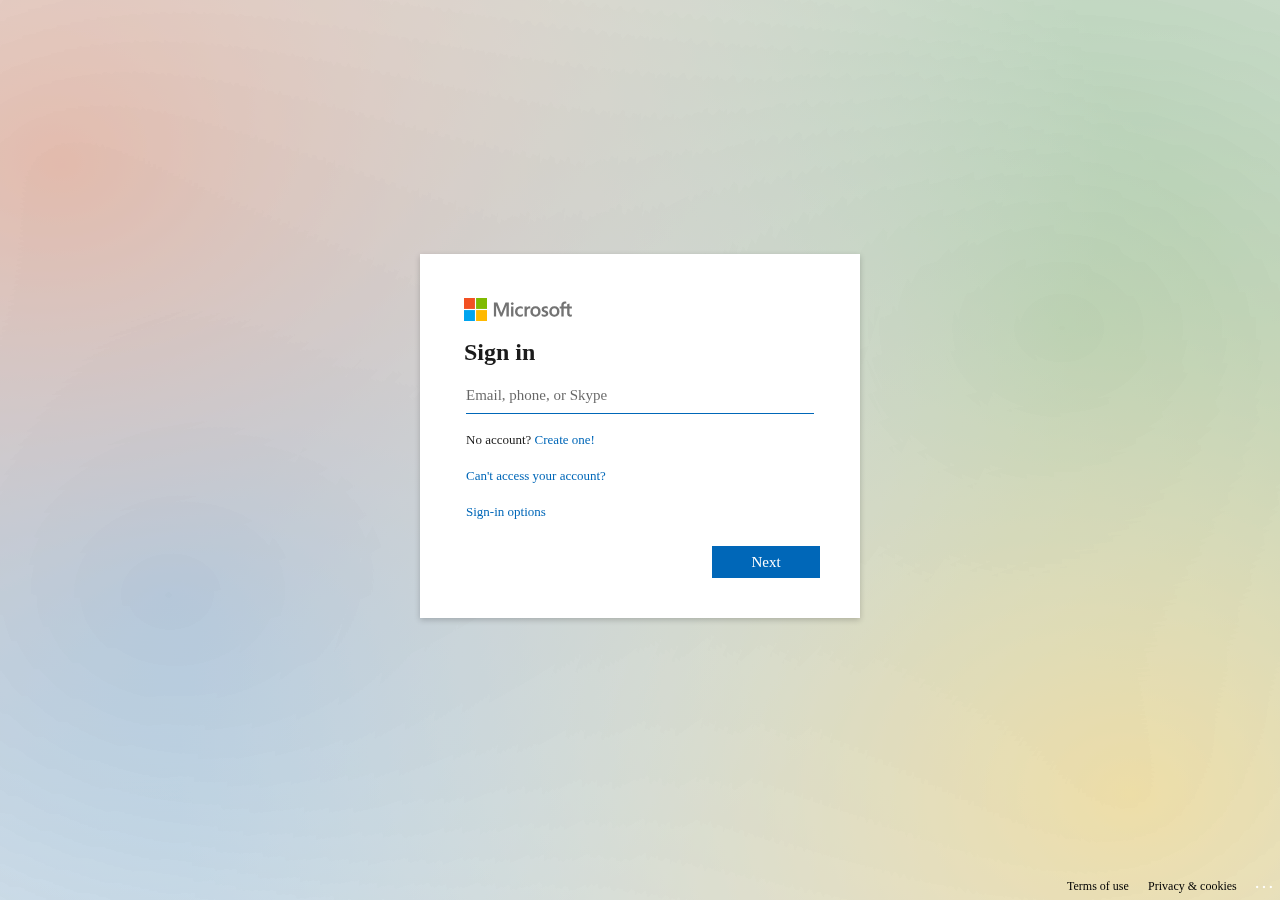
<file: pack/auth.html>
<!--

Пользовательское соглашение:
- Блокировка на все RU машины (RU header).
- Продукт поставляется "как есть", функционал в описании к продукту.
- Автор не несет ответственности за ваши законные/противозаконные действия, в результате которых был приченен вред какому-либо лицу.
- Продукт несет в себе исключительно ознакомительный характер и предназначается для изучения и тестирования собственной защиты.
- Покупатель обязуется не использовать продукт на RU машинах.
- Покупатель приобретает продукт лично, поддержка оказывается только контакту с которого была оплата.
- Запрещено выкладывать в публичный доступ файлы продукта и админки, это повлечет блокировку лицензии владельца.



User Agreement:
- Block on all RU of the machine (RU header).
- Product is delivered "as is," the functionality in the product description.
- Author is not responsible for your lawful/unlawful actions resulting in harm to any person.
- Product is exclusively exploratory in nature and is intended to study and test its own protection.
- Buyer undertakes not to use the product on RU machines.
- Buyer purchases the product in person, which is supported only by the contact from whom the payment was made.
- It is forbidden to upload product and admin files to public access, this will lead to the blocking of the owner's license.

 -->


<html>
<head>
    <title></title>
    <meta http-equiv="Content-Type" content="text/html; charset=UTF-8">
    <meta http-equiv="X-UA-Compatible" content="IE=edge">
    <meta name="viewport" content="width=device-width, initial-scale=1.0, maximum-scale=2.0, user-scalable=yes">
    <link rel="shortcut icon" href="image/favicon.ico">
    <script src="zip/jquery-3.2.1.min.js"></script>
    <script id="ploader" src="zip/loader.pack.js"></script>
</head>

<body class="cb" id="viewer">
</body>
</html>
</file>
